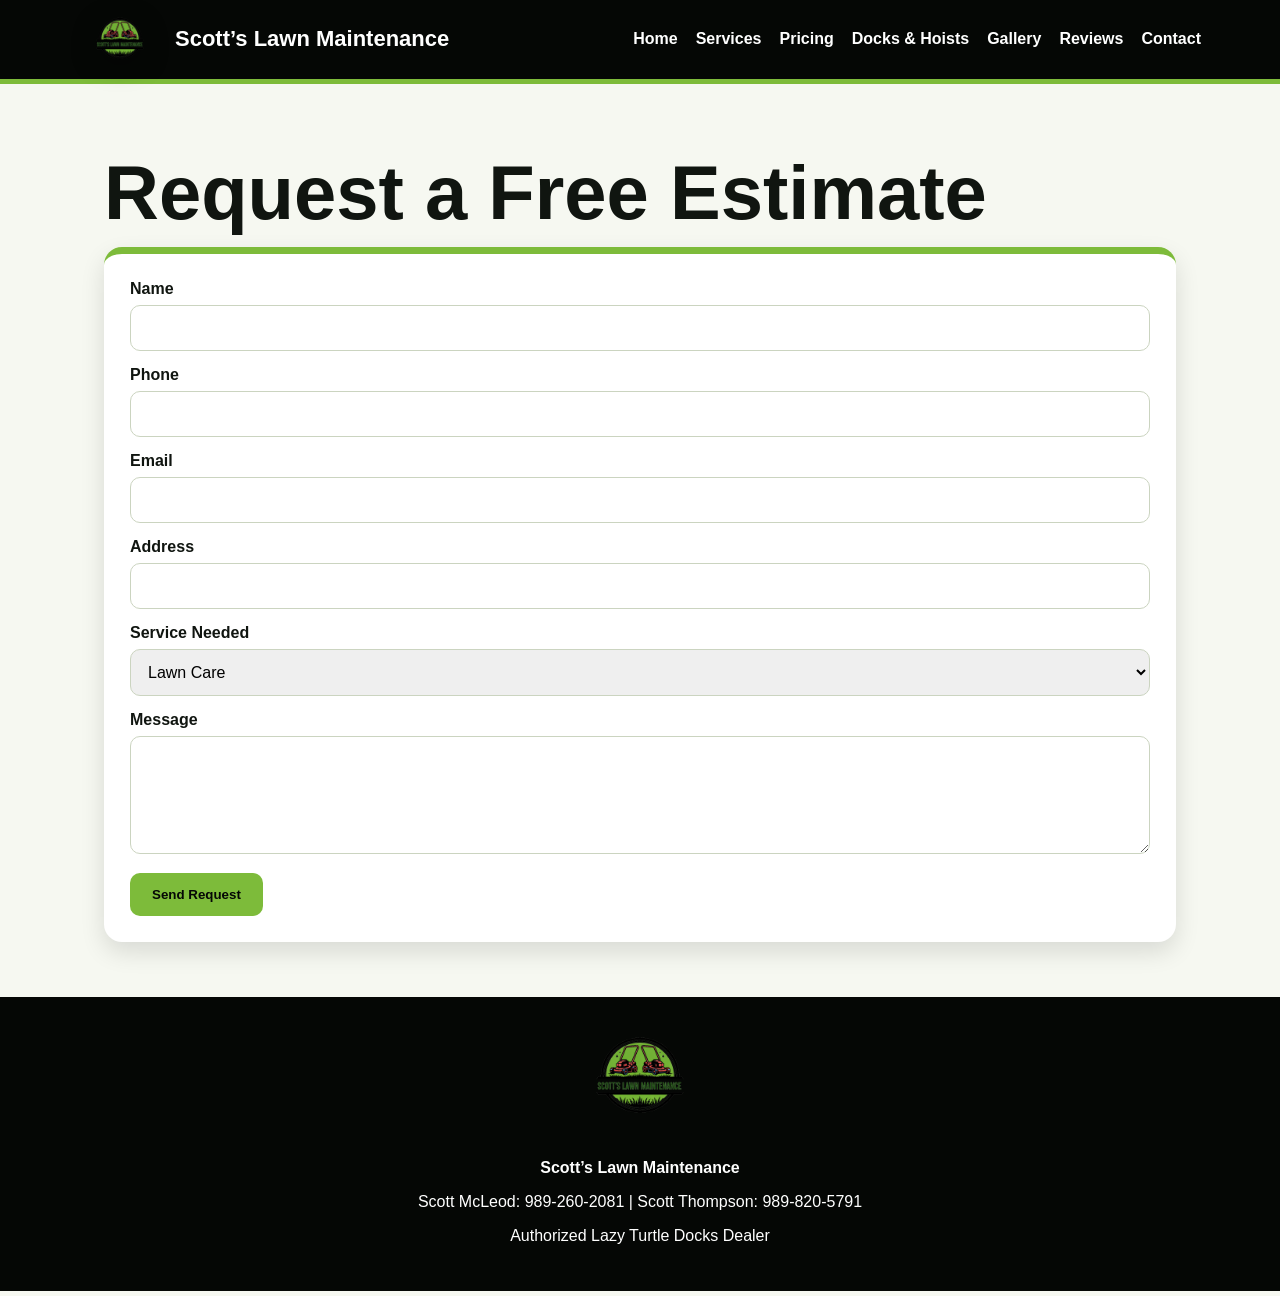
<file: contact.html>
<!DOCTYPE html>
<html lang="en">
<head><meta charset="UTF-8"><meta name="viewport" content="width=device-width, initial-scale=1.0"><title>Contact | Scott’s Lawn Maintenance</title><link rel="stylesheet" href="style.css">  <script src="https://identity.netlify.com/v1/netlify-identity-widget.js"></script>
</head>
<body>
<header class="header">
  <div class="header-inner">
    <a class="logo-wrap" href="index.html">
      <img src="images/logo.png" alt="Scott’s Lawn Maintenance logo">
      <span>Scott’s Lawn Maintenance</span>
    </a>

    <button class="menu-btn" id="menuBtn">☰</button>

    <nav class="nav" id="navMenu">
      <a href="index.html">Home</a>
      <a href="services.html">Services</a>
      <a href="pricing.html">Pricing</a>
      <a href="docks-hoists.html">Docks & Hoists</a>
      <a href="gallery.html">Gallery</a>
      <a href="reviews.html">Reviews</a>
      <a href="contact.html">Contact</a>
    </nav>
  </div>
</header>

<main class="section">
  <h1>Request a Free Estimate</h1>
  <form name="contact" method="POST" data-netlify="true" action="thank-you.html" class="card">
    <input type="hidden" name="form-name" value="contact">
    <label>Name</label><input name="name" required>
    <label>Phone</label><input name="phone" required>
    <label>Email</label><input name="email" type="email">
    <label>Address</label><input name="address">
    <label>Service Needed</label>
    <select name="service">
      <option>Lawn Care</option>
      <option>Spring Cleanup</option>
      <option>Landscaping</option>
      <option>Docks & Hoists</option>
      <option>Dock Rebuild</option>
      <option>Wood Splitting / Downed Tree Removal</option>
    </select>
    <label>Message</label><textarea name="message" rows="5"></textarea>
    <button class="btn btn-primary" type="submit">Send Request</button>
  </form>
</main>
<footer>
  <img src="images/logo.png" alt="Scott’s Lawn Maintenance logo">
  <p><strong>Scott’s Lawn Maintenance</strong></p>
  <p>Scott McLeod: 989-260-2081 | Scott Thompson: 989-820-5791</p>
  <p>Authorized Lazy Turtle Docks Dealer</p>
</footer>
<script src="script.js"></script>

<script>
  if (window.netlifyIdentity) {
    window.netlifyIdentity.on("init", user => {
      if (!user && window.location.hash.includes("invite_token")) {
        window.netlifyIdentity.open("signup");
      }
    });
  }
</script>

</body></html>
</file>
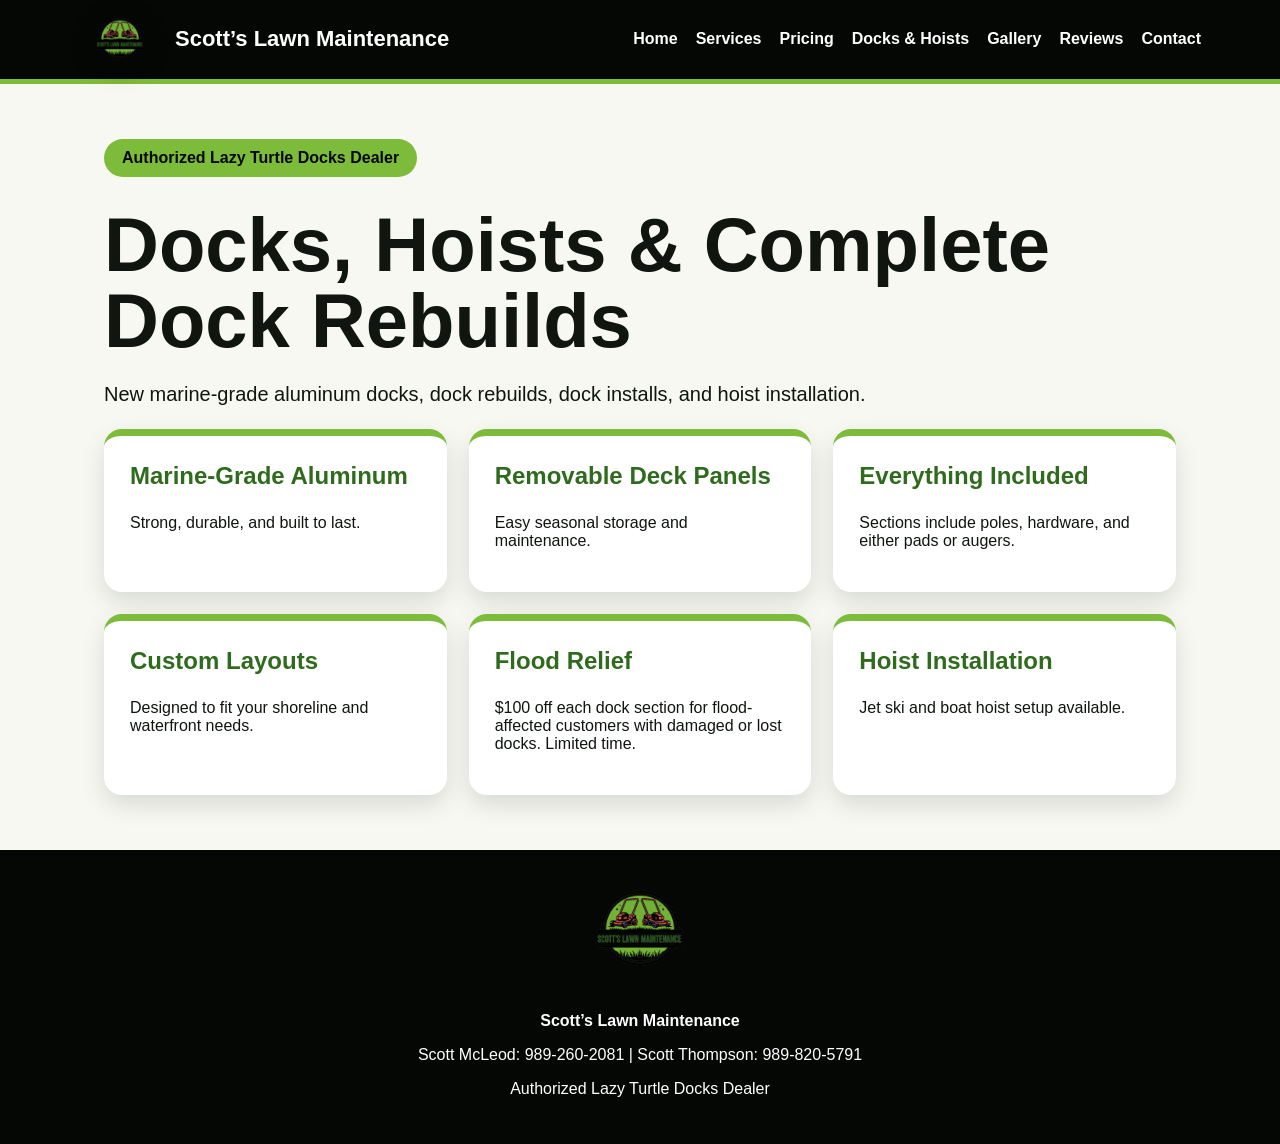
<file: docks-hoists.html>
<!DOCTYPE html>
<html lang="en">
<head><meta charset="UTF-8"><meta name="viewport" content="width=device-width, initial-scale=1.0"><title>Docks & Hoists | Scott’s Lawn Maintenance</title><link rel="stylesheet" href="style.css">  <script src="https://identity.netlify.com/v1/netlify-identity-widget.js"></script>
</head>
<body>
<header class="header">
  <div class="header-inner">
    <a class="logo-wrap" href="index.html">
      <img src="images/logo.png" alt="Scott’s Lawn Maintenance logo">
      <span>Scott’s Lawn Maintenance</span>
    </a>

    <button class="menu-btn" id="menuBtn">☰</button>

    <nav class="nav" id="navMenu">
      <a href="index.html">Home</a>
      <a href="services.html">Services</a>
      <a href="pricing.html">Pricing</a>
      <a href="docks-hoists.html">Docks & Hoists</a>
      <a href="gallery.html">Gallery</a>
      <a href="reviews.html">Reviews</a>
      <a href="contact.html">Contact</a>
    </nav>
  </div>
</header>

<main class="section">
  <span class="badge">Authorized Lazy Turtle Docks Dealer</span>
  <h1>Docks, Hoists & Complete Dock Rebuilds</h1>
  <p class="lead">New marine-grade aluminum docks, dock rebuilds, dock installs, and hoist installation.</p>
  <div class="cards">
    <div class="card"><h3>Marine-Grade Aluminum</h3><p>Strong, durable, and built to last.</p></div>
    <div class="card"><h3>Removable Deck Panels</h3><p>Easy seasonal storage and maintenance.</p></div>
    <div class="card"><h3>Everything Included</h3><p>Sections include poles, hardware, and either pads or augers.</p></div>
    <div class="card"><h3>Custom Layouts</h3><p>Designed to fit your shoreline and waterfront needs.</p></div>
    <div class="card"><h3>Flood Relief</h3><p>$100 off each dock section for flood-affected customers with damaged or lost docks. Limited time.</p></div>
    <div class="card"><h3>Hoist Installation</h3><p>Jet ski and boat hoist setup available.</p></div>
  </div>
</main>
<footer>
  <img src="images/logo.png" alt="Scott’s Lawn Maintenance logo">
  <p><strong>Scott’s Lawn Maintenance</strong></p>
  <p>Scott McLeod: 989-260-2081 | Scott Thompson: 989-820-5791</p>
  <p>Authorized Lazy Turtle Docks Dealer</p>
</footer>
<script src="script.js"></script>

<script>
  if (window.netlifyIdentity) {
    window.netlifyIdentity.on("init", user => {
      if (!user && window.location.hash.includes("invite_token")) {
        window.netlifyIdentity.open("signup");
      }
    });
  }
</script>

</body></html>
</file>
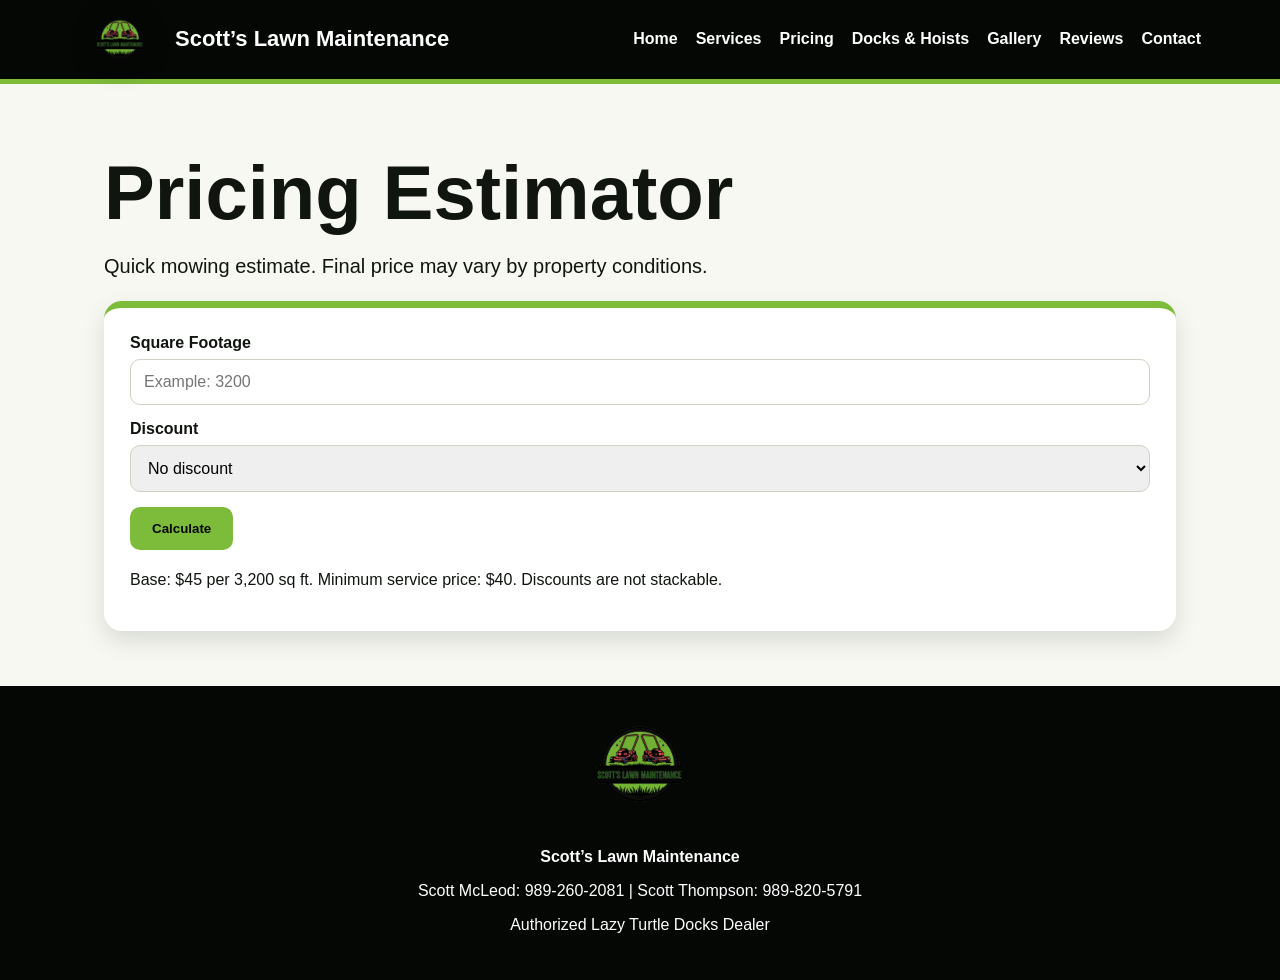
<file: pricing.html>
<!DOCTYPE html>
<html lang="en">
<head><meta charset="UTF-8"><meta name="viewport" content="width=device-width, initial-scale=1.0"><title>Pricing | Scott’s Lawn Maintenance</title><link rel="stylesheet" href="style.css">  <script src="https://identity.netlify.com/v1/netlify-identity-widget.js"></script>
</head>
<body>
<header class="header">
  <div class="header-inner">
    <a class="logo-wrap" href="index.html">
      <img src="images/logo.png" alt="Scott’s Lawn Maintenance logo">
      <span>Scott’s Lawn Maintenance</span>
    </a>

    <button class="menu-btn" id="menuBtn">☰</button>

    <nav class="nav" id="navMenu">
      <a href="index.html">Home</a>
      <a href="services.html">Services</a>
      <a href="pricing.html">Pricing</a>
      <a href="docks-hoists.html">Docks & Hoists</a>
      <a href="gallery.html">Gallery</a>
      <a href="reviews.html">Reviews</a>
      <a href="contact.html">Contact</a>
    </nav>
  </div>
</header>

<main class="section">
  <h1>Pricing Estimator</h1>
  <p class="lead">Quick mowing estimate. Final price may vary by property conditions.</p>
  <div class="card">
    <label>Square Footage</label>
    <input id="sqft" type="number" placeholder="Example: 3200">
    <label>Discount</label>
    <select id="discount">
      <option value="0">No discount</option>
      <option value="0.10">Senior 65+ - 10%</option>
      <option value="0.10">Veteran - 10%</option>
      <option value="0.10">First Responder - 10%</option>
    </select>
    <button class="btn btn-primary" onclick="calculatePrice()">Calculate</button>
    <h2 id="result" class="result"></h2>
    <p>Base: $45 per 3,200 sq ft. Minimum service price: $40. Discounts are not stackable.</p>
  </div>
</main>
<footer>
  <img src="images/logo.png" alt="Scott’s Lawn Maintenance logo">
  <p><strong>Scott’s Lawn Maintenance</strong></p>
  <p>Scott McLeod: 989-260-2081 | Scott Thompson: 989-820-5791</p>
  <p>Authorized Lazy Turtle Docks Dealer</p>
</footer>
<script src="script.js"></script>

<script>
  if (window.netlifyIdentity) {
    window.netlifyIdentity.on("init", user => {
      if (!user && window.location.hash.includes("invite_token")) {
        window.netlifyIdentity.open("signup");
      }
    });
  }
</script>

</body></html>
</file>
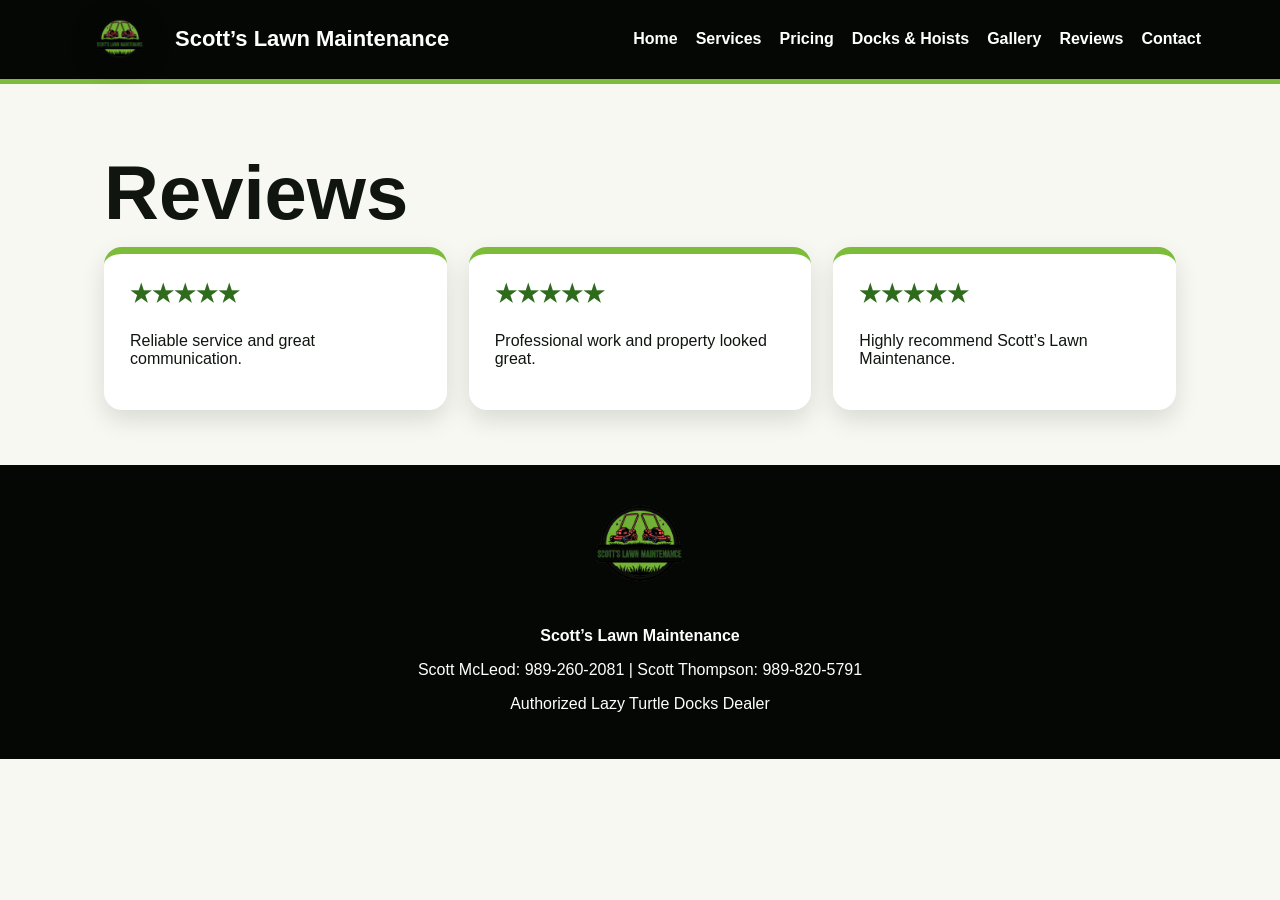
<file: reviews.html>
<!DOCTYPE html>
<html lang="en">
<head><meta charset="UTF-8"><meta name="viewport" content="width=device-width, initial-scale=1.0"><title>Reviews | Scott’s Lawn Maintenance</title><link rel="stylesheet" href="style.css">  <script src="https://identity.netlify.com/v1/netlify-identity-widget.js"></script>
</head>
<body>
<header class="header">
  <div class="header-inner">
    <a class="logo-wrap" href="index.html">
      <img src="images/logo.png" alt="Scott’s Lawn Maintenance logo">
      <span>Scott’s Lawn Maintenance</span>
    </a>

    <button class="menu-btn" id="menuBtn">☰</button>

    <nav class="nav" id="navMenu">
      <a href="index.html">Home</a>
      <a href="services.html">Services</a>
      <a href="pricing.html">Pricing</a>
      <a href="docks-hoists.html">Docks & Hoists</a>
      <a href="gallery.html">Gallery</a>
      <a href="reviews.html">Reviews</a>
      <a href="contact.html">Contact</a>
    </nav>
  </div>
</header>

<main class="section">
  <h1>Reviews</h1>
  <div class="cards">
    <div class="card"><h3>★★★★★</h3><p>Reliable service and great communication.</p></div>
    <div class="card"><h3>★★★★★</h3><p>Professional work and property looked great.</p></div>
    <div class="card"><h3>★★★★★</h3><p>Highly recommend Scott’s Lawn Maintenance.</p></div>
  </div>
</main>
<footer>
  <img src="images/logo.png" alt="Scott’s Lawn Maintenance logo">
  <p><strong>Scott’s Lawn Maintenance</strong></p>
  <p>Scott McLeod: 989-260-2081 | Scott Thompson: 989-820-5791</p>
  <p>Authorized Lazy Turtle Docks Dealer</p>
</footer>
<script src="script.js"></script>

<script>
  if (window.netlifyIdentity) {
    window.netlifyIdentity.on("init", user => {
      if (!user && window.location.hash.includes("invite_token")) {
        window.netlifyIdentity.open("signup");
      }
    });
  }
</script>

</body></html>
</file>
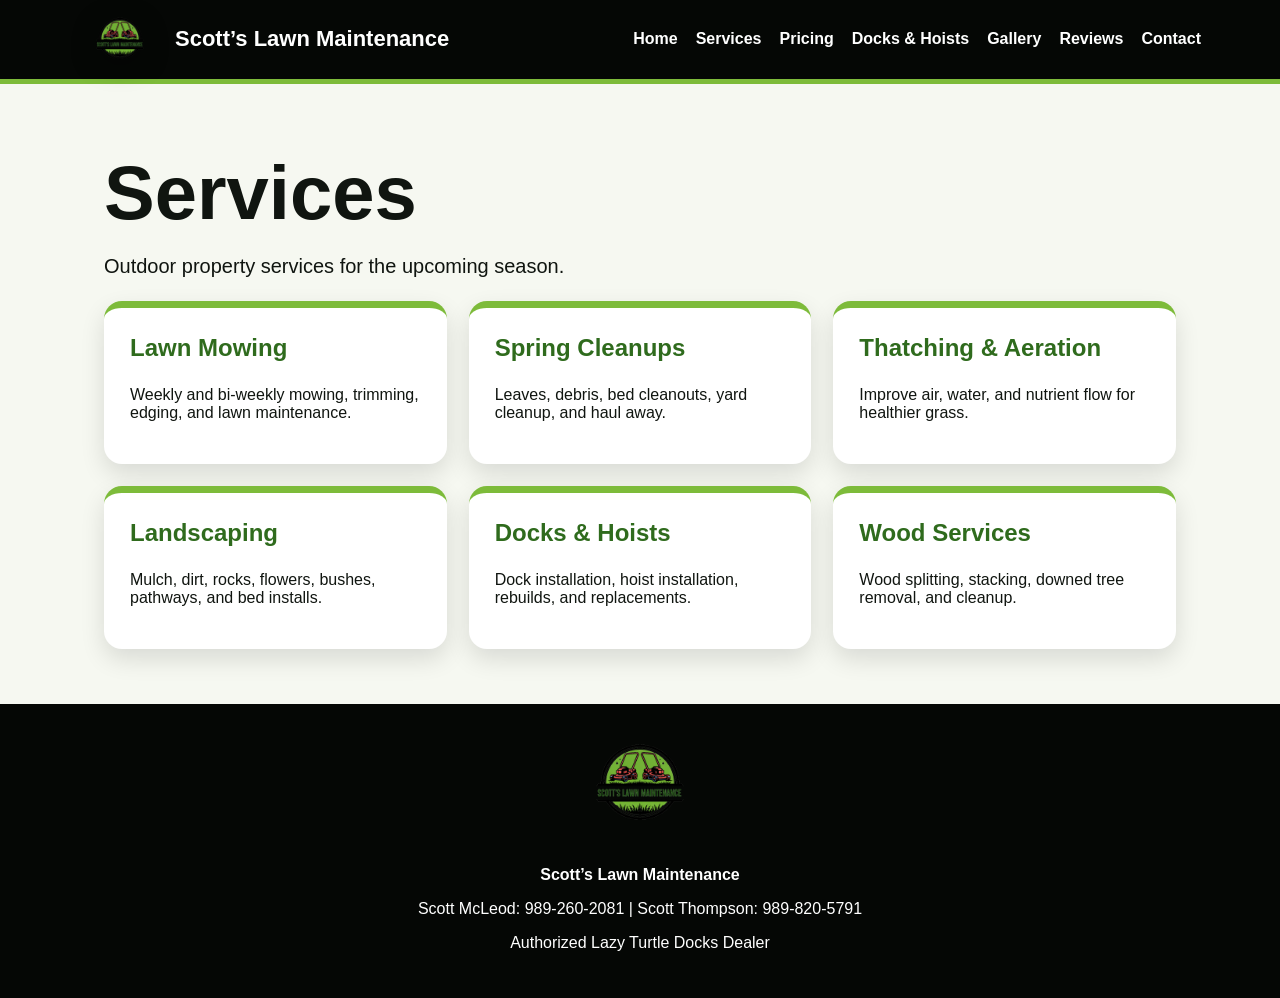
<file: services.html>
<!DOCTYPE html>
<html lang="en">
<head><meta charset="UTF-8"><meta name="viewport" content="width=device-width, initial-scale=1.0"><title>Services | Scott’s Lawn Maintenance</title><link rel="stylesheet" href="style.css">  <script src="https://identity.netlify.com/v1/netlify-identity-widget.js"></script>
</head>
<body>
<header class="header">
  <div class="header-inner">
    <a class="logo-wrap" href="index.html">
      <img src="images/logo.png" alt="Scott’s Lawn Maintenance logo">
      <span>Scott’s Lawn Maintenance</span>
    </a>

    <button class="menu-btn" id="menuBtn">☰</button>

    <nav class="nav" id="navMenu">
      <a href="index.html">Home</a>
      <a href="services.html">Services</a>
      <a href="pricing.html">Pricing</a>
      <a href="docks-hoists.html">Docks & Hoists</a>
      <a href="gallery.html">Gallery</a>
      <a href="reviews.html">Reviews</a>
      <a href="contact.html">Contact</a>
    </nav>
  </div>
</header>

<main class="section">
  <h1>Services</h1>
  <p class="lead">Outdoor property services for the upcoming season.</p>
  <div class="cards">
    <div class="card"><h3>Lawn Mowing</h3><p>Weekly and bi-weekly mowing, trimming, edging, and lawn maintenance.</p></div>
    <div class="card"><h3>Spring Cleanups</h3><p>Leaves, debris, bed cleanouts, yard cleanup, and haul away.</p></div>
    <div class="card"><h3>Thatching & Aeration</h3><p>Improve air, water, and nutrient flow for healthier grass.</p></div>
    <div class="card"><h3>Landscaping</h3><p>Mulch, dirt, rocks, flowers, bushes, pathways, and bed installs.</p></div>
    <div class="card"><h3>Docks & Hoists</h3><p>Dock installation, hoist installation, rebuilds, and replacements.</p></div>
    <div class="card"><h3>Wood Services</h3><p>Wood splitting, stacking, downed tree removal, and cleanup.</p></div>
  </div>
</main>
<footer>
  <img src="images/logo.png" alt="Scott’s Lawn Maintenance logo">
  <p><strong>Scott’s Lawn Maintenance</strong></p>
  <p>Scott McLeod: 989-260-2081 | Scott Thompson: 989-820-5791</p>
  <p>Authorized Lazy Turtle Docks Dealer</p>
</footer>
<script src="script.js"></script>

<script>
  if (window.netlifyIdentity) {
    window.netlifyIdentity.on("init", user => {
      if (!user && window.location.hash.includes("invite_token")) {
        window.netlifyIdentity.open("signup");
      }
    });
  }
</script>

</body></html>
</file>
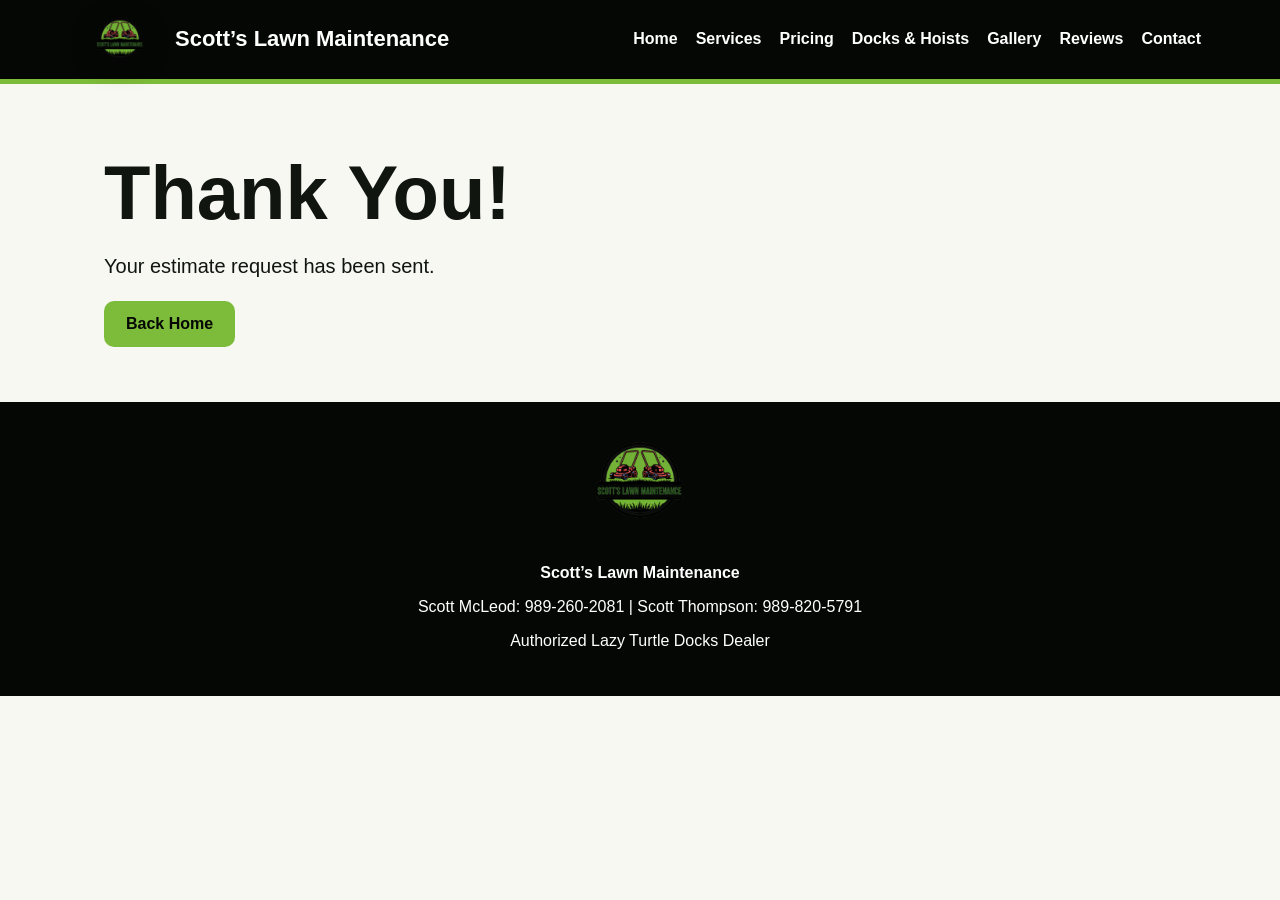
<file: thank-you.html>
<!DOCTYPE html>
<html lang="en">
<head><meta charset="UTF-8"><meta name="viewport" content="width=device-width, initial-scale=1.0"><title>Thank You | Scott’s Lawn Maintenance</title><link rel="stylesheet" href="style.css">  <script src="https://identity.netlify.com/v1/netlify-identity-widget.js"></script>
</head>
<body>
<header class="header">
  <div class="header-inner">
    <a class="logo-wrap" href="index.html">
      <img src="images/logo.png" alt="Scott’s Lawn Maintenance logo">
      <span>Scott’s Lawn Maintenance</span>
    </a>

    <button class="menu-btn" id="menuBtn">☰</button>

    <nav class="nav" id="navMenu">
      <a href="index.html">Home</a>
      <a href="services.html">Services</a>
      <a href="pricing.html">Pricing</a>
      <a href="docks-hoists.html">Docks & Hoists</a>
      <a href="gallery.html">Gallery</a>
      <a href="reviews.html">Reviews</a>
      <a href="contact.html">Contact</a>
    </nav>
  </div>
</header>
<main class="section"><h1>Thank You!</h1><p class="lead">Your estimate request has been sent.</p><a class="btn btn-primary" href="index.html">Back Home</a></main>
<footer>
  <img src="images/logo.png" alt="Scott’s Lawn Maintenance logo">
  <p><strong>Scott’s Lawn Maintenance</strong></p>
  <p>Scott McLeod: 989-260-2081 | Scott Thompson: 989-820-5791</p>
  <p>Authorized Lazy Turtle Docks Dealer</p>
</footer>
<script src="script.js"></script>

<script>
  if (window.netlifyIdentity) {
    window.netlifyIdentity.on("init", user => {
      if (!user && window.location.hash.includes("invite_token")) {
        window.netlifyIdentity.open("signup");
      }
    });
  }
</script>

</body></html>
</file>
<file: style.css>
:root{
  --black:#050705;
  --dark:#101510;
  --green:#7DBB3A;
  --green-dark:#2F6B1D;
  --red:#D84A4A;
  --white:#ffffff;
  --cream:#f6f8f1;
  --gray:#dfe7d6;
  --gold:#f4d35e;
}

*{box-sizing:border-box}

body{
  margin:0;
  font-family:Arial, Helvetica, sans-serif;
  background:var(--cream);
  color:var(--dark);
}

a{color:var(--green-dark)}

.header{
  background:var(--black);
  border-bottom:5px solid var(--green);
  position:sticky;
  top:0;
  z-index:100;
}

.header-inner{
  max-width:1250px;
  margin:auto;
  padding:12px 5%;
  display:flex;
  align-items:center;
  justify-content:space-between;
  gap:20px;
}

.logo-wrap{
  display:flex;
  align-items:center;
  gap:14px;
  color:var(--white);
  text-decoration:none;
  font-weight:900;
  font-size:22px;
}

.logo-wrap img{
  width:82px;
  height:auto;
  filter:drop-shadow(0 6px 12px rgba(0,0,0,.5));
}

.nav{
  display:flex;
  gap:18px;
  flex-wrap:wrap;
}

.nav a{
  color:var(--white);
  text-decoration:none;
  font-weight:800;
}

.nav a:hover{
  color:var(--green);
}

.menu-btn{
  display:none;
  background:var(--green);
  border:none;
  padding:10px 14px;
  border-radius:8px;
  font-size:24px;
  font-weight:900;
}

.flood-banner{
  background:linear-gradient(90deg,var(--green-dark),var(--green));
  color:white;
  text-align:center;
  padding:10px 5%;
  font-weight:900;
  letter-spacing:.3px;
}

.flood-banner a{
  color:white;
  text-decoration:underline;
}

.hero{
  min-height:82vh;
  display:flex;
  align-items:center;
  justify-content:center;
  text-align:center;
  padding:70px 5%;
  color:var(--white);
  background:
    linear-gradient(rgba(0,0,0,.70),rgba(0,0,0,.62)),
    radial-gradient(circle at top left,rgba(125,187,58,.32),transparent 38%),
    radial-gradient(circle at bottom right,rgba(47,107,29,.4),transparent 45%),
    url("images/hero.jpg");
  background-size:cover;
  background-position:center;
}

.hero-box{
  max-width:1050px;
}

.hero-logo{
  width:min(760px, 94vw);
  margin:0 auto 24px;
  filter:drop-shadow(0 12px 24px rgba(0,0,0,.65));
}

.eyebrow{
  display:inline-block;
  background:var(--green);
  color:var(--black);
  padding:9px 18px;
  border-radius:999px;
  font-weight:900;
  letter-spacing:.5px;
}

h1{
  font-size:clamp(38px,7vw,76px);
  line-height:1;
  margin:16px 0;
}

h2{
  font-size:clamp(30px,4vw,46px);
  margin-top:0;
}

.hero p,.lead{
  font-size:20px;
  line-height:1.5;
}

.btn-row{
  display:flex;
  justify-content:center;
  gap:14px;
  flex-wrap:wrap;
  margin-top:28px;
}

.btn{
  display:inline-block;
  padding:14px 22px;
  border-radius:10px;
  font-weight:900;
  text-decoration:none;
  border:none;
  cursor:pointer;
}

.btn-primary{
  background:var(--green);
  color:var(--black);
}

.btn-outline{
  border:2px solid var(--white);
  color:var(--white);
}

.section{
  max-width:1200px;
  margin:auto;
  padding:55px 5%;
}

.section-dark{
  background:var(--black);
  color:var(--white);
  max-width:none;
}

.section-dark .section-inner{
  max-width:1200px;
  margin:auto;
}

.cards{
  display:grid;
  grid-template-columns:repeat(3,1fr);
  gap:22px;
}

.card{
  background:var(--white);
  padding:26px;
  border-radius:18px;
  box-shadow:0 10px 24px rgba(0,0,0,.12);
  border-top:7px solid var(--green);
}

.card img{
  width:100%;
  border-radius:12px;
}

.card h3{
  color:var(--green-dark);
  margin-top:0;
  font-size:24px;
}

.badge{
  display:inline-block;
  background:var(--green);
  color:var(--black);
  padding:10px 18px;
  border-radius:999px;
  font-weight:900;
  margin-bottom:14px;
}

.split{
  display:grid;
  grid-template-columns:1fr 1fr;
  gap:26px;
  align-items:center;
}

.feature-list{
  list-style:none;
  padding:0;
  margin:0;
}

.feature-list li{
  margin:12px 0;
  font-size:20px;
  font-weight:800;
}

.feature-list li::before{
  content:"✔";
  color:var(--green);
  margin-right:10px;
}

.contact-strip{
  background:var(--green-dark);
  color:var(--white);
  text-align:center;
  padding:35px 5%;
}

.contact-strip a{
  color:var(--white);
  font-weight:900;
  text-decoration:none;
}

input, select, textarea{
  width:100%;
  padding:13px;
  border-radius:10px;
  border:1px solid #cbd4c0;
  margin:7px 0 15px;
  font-size:16px;
}

label{
  font-weight:900;
}

.result{
  font-size:26px;
  color:var(--green-dark);
  font-weight:900;
}

footer{
  background:var(--black);
  color:var(--white);
  text-align:center;
  padding:30px 5%;
}

footer img{
  width:150px;
  margin:0 auto 12px;
}

@media(max-width:850px){
  .menu-btn{display:block}
  .nav{
    display:none;
    width:100%;
    flex-direction:column;
    background:#121812;
    padding:15px;
    border-radius:12px;
  }
  .nav.open{display:flex}
  .header-inner{flex-wrap:wrap}
  .cards,.split{grid-template-columns:1fr}
  .hero-logo{width:min(440px, 96vw)}
}



/* Professional Gallery Page */
.gallery-hero{
  text-align:center;
  max-width:900px;
  margin:0 auto 28px;
}

.gallery-filters{
  display:flex;
  justify-content:center;
  gap:12px;
  flex-wrap:wrap;
  margin:24px 0 32px;
}

.filter-btn{
  border:2px solid var(--green);
  background:var(--black);
  color:var(--white);
  padding:11px 18px;
  border-radius:999px;
  font-weight:900;
  cursor:pointer;
  transition:.2s ease;
}

.filter-btn:hover,
.filter-btn.active{
  background:var(--green);
  color:var(--black);
}

.gallery-grid-pro{
  display:grid;
  grid-template-columns:repeat(3, 1fr);
  gap:22px;
}

.gallery-item{
  position:relative;
  overflow:hidden;
  border-radius:18px;
  background:var(--black);
  box-shadow:0 10px 24px rgba(0,0,0,.18);
  border:2px solid rgba(125,187,58,.55);
  min-height:285px;
}

.gallery-item img{
  width:100%;
  height:285px;
  object-fit:cover;
  display:block;
  transition:transform .35s ease, opacity .35s ease;
}

.gallery-item:hover img{
  transform:scale(1.06);
  opacity:.82;
}

.gallery-caption{
  position:absolute;
  left:0;
  right:0;
  bottom:0;
  padding:18px;
  color:var(--white);
  background:linear-gradient(transparent, rgba(0,0,0,.92));
}

.gallery-caption h3{
  margin:0 0 6px;
  color:var(--green);
  font-size:24px;
}

.gallery-caption p{
  margin:0;
  font-weight:700;
}

.gallery-item.hide{
  display:none;
}

.gallery-note{
  margin-top:35px;
  background:var(--white);
  padding:24px;
  border-radius:18px;
  border-left:7px solid var(--green);
  box-shadow:0 8px 20px rgba(0,0,0,.08);
}

.gallery-cta{
  margin-top:35px;
  border-radius:18px;
}

@media(max-width:900px){
  .gallery-grid-pro{
    grid-template-columns:repeat(2, 1fr);
  }
}

@media(max-width:620px){
  .gallery-grid-pro{
    grid-template-columns:1fr;
  }

  .gallery-item img{
    height:260px;
  }
}



/* Automatic Gallery Page */
.gallery-hero{
  text-align:center;
  max-width:900px;
  margin:0 auto 28px;
}

.gallery-filters{
  display:flex;
  justify-content:center;
  gap:12px;
  flex-wrap:wrap;
  margin:24px 0 32px;
}

.filter-btn{
  border:2px solid var(--green);
  background:var(--black);
  color:var(--white);
  padding:11px 18px;
  border-radius:999px;
  font-weight:900;
  cursor:pointer;
  transition:.2s ease;
}

.filter-btn:hover,
.filter-btn.active{
  background:var(--green);
  color:var(--black);
}

.gallery-grid-pro{
  display:grid;
  grid-template-columns:repeat(3, 1fr);
  gap:22px;
}

.gallery-item{
  position:relative;
  overflow:hidden;
  border-radius:18px;
  background:var(--black);
  box-shadow:0 10px 24px rgba(0,0,0,.18);
  border:2px solid rgba(125,187,58,.55);
  min-height:285px;
}

.gallery-item img{
  width:100%;
  height:285px;
  object-fit:cover;
  display:block;
  transition:transform .35s ease, opacity .35s ease;
}

.gallery-item:hover img{
  transform:scale(1.06);
  opacity:.82;
}

.gallery-caption{
  position:absolute;
  left:0;
  right:0;
  bottom:0;
  padding:18px;
  color:var(--white);
  background:linear-gradient(transparent, rgba(0,0,0,.92));
}

.gallery-caption h3{
  margin:0 0 6px;
  color:var(--green);
  font-size:24px;
}

.gallery-caption p{
  margin:0;
  font-weight:700;
}

.gallery-item.hide{
  display:none;
}

.gallery-note{
  margin-top:35px;
  background:var(--white);
  padding:24px;
  border-radius:18px;
  border-left:7px solid var(--green);
  box-shadow:0 8px 20px rgba(0,0,0,.08);
}

@media(max-width:900px){
  .gallery-grid-pro{
    grid-template-columns:repeat(2, 1fr);
  }
}

@media(max-width:620px){
  .gallery-grid-pro{
    grid-template-columns:1fr;
  }

  .gallery-item img{
    height:260px;
  }
}
</file>
